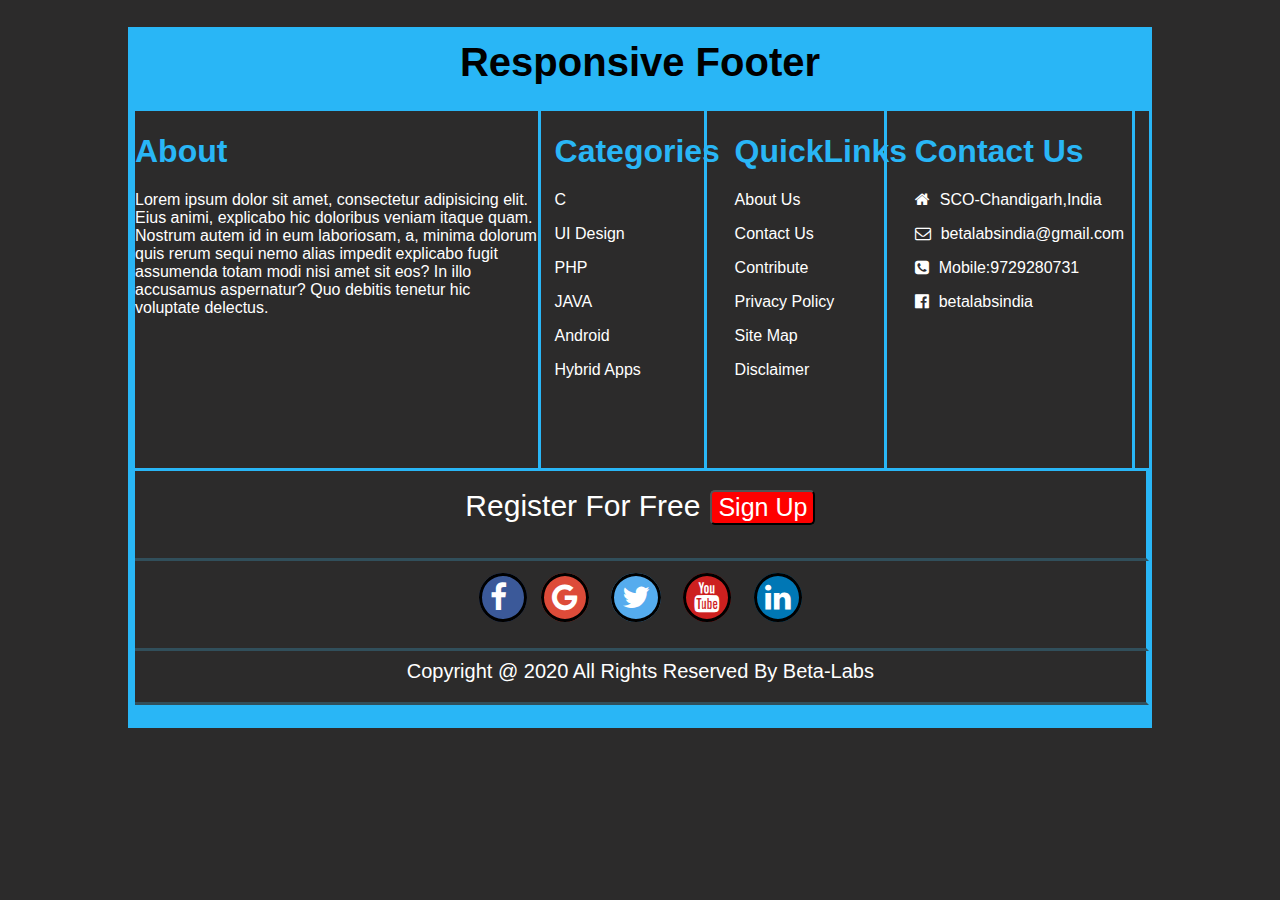
<file: index.html>
<!DOCTYPE html>
<html lang="en">

<head>
    <meta charset="UTF-8">
    <meta name="viewport" content="width=device-width, initial-scale=1.0">
    <link rel="stylesheet" href="https://stackpath.bootstrapcdn.com/font-awesome/4.7.0/css/font-awesome.min.css"
        integrity="sha384-wvfXpqpZZVQGK6TAh5PVlGOfQNHSoD2xbE+QkPxCAFlNEevoEH3Sl0sibVcOQVnN" crossorigin="anonymous">
    <title>Document</title>
    <style>
        * {
            box-sizing: border-box;
            font-family: Arial, Helvetica, sans-serif;
            border-collapse: collapse;
            /* overflow: auto; */
        }
        body{
            background-color: rgb(44, 43, 43);
        }

        footer {
            background-color:  #29B6F6;
            width: 80vw;
            margin: auto;
        }

        i {
            margin-right: 10px;
        }

        .section1 {
            width: 100%;
            height: 20vh;
            margin: auto;
           
        }

        #section-1 {
            border-bottom: 3px solid  #29B6F6;
            height: 40vh;
            display: flex;
            background-color: rgb(44, 43, 43);
            flex-flow: row wrap;
            margin: 0px 7px;
            width: 99%;
            color: white;
            border-bottom: 3px solid #29B6F6;
        }
        #section-2,
        #section-3,
        #section-4 {
            height: 10vh;
            margin: 0px 7px;
            width: 99%;
            background-color: rgb(44, 43, 43);
            text-align: center;
            padding-top: 2vh;
            font-size: 30px;
            color: white;
            border-bottom: 3px solid  rgba(67, 198, 250, 0.233);
            border-right: 3px solid #29B6F6;
        }
        #section-4{margin-top: 0;}
        
        #section-2 p{
            margin-top: 0px;
        }

        #section-2 p button {
            font-size: 25px;
            background-color: red;
            color: white;
            border-radius: 5px;
            margin-left: 10px;
        }

        #section-2 p button:hover {
            background-color: #29B6F6;
        }

        #section-4 {
            /* border: 3px solid black; */
            padding-top: 0vh;
            margin-bottom: 20px;
            height: 6vh;
        }

        #section-4 p {
            margin-top: 0vh;
            padding-top: 0px;
            display: inline-block;
            font-size: 20px;
        }

        #section-4 p a {
            text-decoration: none;
            color: white;
            transition: 1s;
        }

        #section-4 p a:hover {
            border-bottom: 3px solid #29B6F6 ;;
        }

        .about {
            width: 40%;
            display: inline-block;
            height: 40vh;
            margin-left: 0px;
            
            border-right: 3px solid #29B6F6;
        }

        .categories,
        .QuickLinks,
        .Contact-Us {
            width: 15%;
            display: inline-block;
            height: 40vh;
            margin: auto;
            border-bottom: 3px solid #29B6F6;
            border-right: 3px solid #29B6F6;
        }

        .Contact-Us {
            width: 220px;
        }

        footer .heading {
            font-size: 40px;
            text-align: center;
            color: black;
            padding-top: 1vw;
        }

        #section-3 span {
            padding: 5px;
            border: 3px solid black;
            border-radius: 50%;
            margin: 0px 7px;
        }

        #section-3 span i {
            margin: 0px 3px;
        }
        
            .QuickLinks a,.categories a{
                text-decoration: none;color: white;
                
            }
            .QuickLinks a:hover,.categories a:hover{
                color:#29B6F6 ;
            }
            h1{
                color:#29B6F6 ;  
            }
        @media screen and (max-width:850px) {
            #section-1 {
                height: 80vh;

            }

            .about {
                width: 100%;
                font-size: 15px;
                border-bottom: 3px solid #29B6F6;
            }

            .Contact-Us {
                font-size: 15px;
                margin-right: 0px;
            }

            .categories,
            .QuickLinks {
                width: 25%;
                font-size: 15px;
            }

        }

        @media screen and (max-width: 520px) {
            #section-1 {
                height: 110vh;
            }

            footer .heading {
                font-size: 30px;
            }

            .about {
                width: 100%;
                height: 40vh;
            }

            .categories,
            .QuickLinks {
                width: 50%;
                height: 40vh;
                font-size: 15px;
                
            }

            .Contact-Us {
                width: 100%;
                height: 30vh;
                
            }

            #section-2 {
                font-size: 20px;
            }

            #section-4 p {
                font-size: 15px;
            }

            #section-2 p button {
                font-size: 20px;
            }

            #section-3 span {
                padding: 2px;
                margin: 0px 4px;
            }
        }
    </style>

</head>

<body>
    <footer>
        <h1 class="heading">Responsive Footer</h1>
        <section style="background-color:  #29B6F6;">
            <section class="section1" id="section-1">
                <section class="about">
                    <h1>About</h1>
                    <p>Lorem ipsum dolor sit amet, consectetur adipisicing elit. Eius animi, explicabo hic doloribus veniam
                        itaque quam. Nostrum autem id in eum laboriosam, a, minima dolorum quis rerum sequi nemo alias
                        impedit
                        explicabo fugit assumenda totam modi nisi amet sit eos? In illo accusamus aspernatur? Quo debitis
                        tenetur hic voluptate delectus.</p>
                </section>
                <section class="categories">
                    <h1>Categories</h1>
                    <a href="" ><p>C</p></a>
                     <a href="" ><p>UI Design</p></a>
                     <a href="" ><p>PHP</p></a>
                     <a href="" ><p>JAVA</p></a>
                     <a href="" ><p>Android</p></a>
                     <a href="" ><p>Hybrid Apps</p></a>
    
                </section>
                <section class="QuickLinks">
                    <h1>QuickLinks</h1>
                     <a href="" ><p>About Us</p></a>
                     <a href="" ><p>Contact Us</p></a>
                     <a href="" ><p>Contribute</p></a>
                     <a href="" ><p>Privacy Policy</p></a>
                     <a href="" ><p>Site Map</p></a>
                     <a href="" ><p>Disclaimer</p></a>
                </section>
                <section class="Contact-Us">
                    <h1>Contact Us</h1>
                    <p><i class="fa fa-home" aria-hidden="true"></i>SCO-Chandigarh,India</p>
                    <p><i class="fa fa-envelope-o" aria-hidden="true"></i>betalabsindia@gmail.com</p>
                    <p><i class="fa fa-phone-square" aria-hidden="true"></i>Mobile:9729280731</p>
                    <p><i class="fa fa-facebook-official" aria-hidden="true"></i>betalabsindia</p>
                </section>
            </section>
            <section class="section" id="section-2">
                <p class="">Register For Free<a href=""><button>Sign Up</button></a></p>
            </section>
            <section class="section" id="section-3">
               <a href="" style="text-decoration: none; color: white;"> <span style="background-color: #3b5999;">
                <li class="fa fa-facebook" style="margin: 3px 3px; "></li>
            </span></a>
            <a href="" style="text-decoration: none; color: white;"> <span style="background-color:#dd4b39"><i class="fa fa-google" ></i></span></a>
                <a href="" style="text-decoration: none; color: white;"> <span  style=" background-color: #55acee;"><i class="fa fa-twitter "></i></span></a>
                    <a href="" style="text-decoration: none; color: white;"> <span style="background-color: #cd201f;"><i class="fa fa-youtube"></i></span></a>
                        <a href="" style="text-decoration: none; color: white;"> <span style="background-color: #0077B5;"><i class="fa fa-linkedin"></i></span></a>
            </section>
            <section class="section" id="section-4">
                <p><a href="">Copyright @ 2020 All Rights Reserved By Beta-Labs</a></p>
            </section>
            <section style="height:3px;"></section></section>
    </footer>
</body>

</html>
</file>
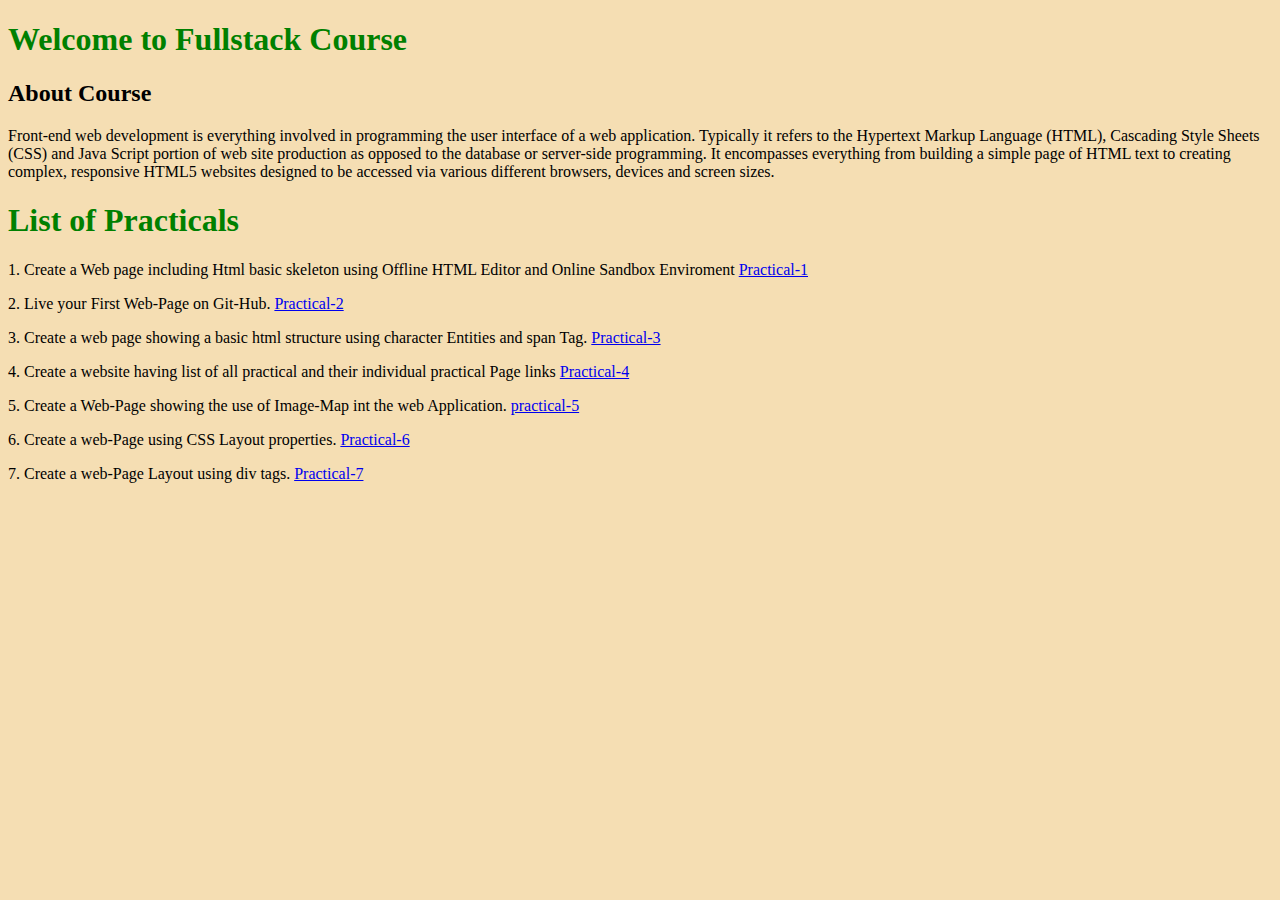
<file: Fullstack_practicals-master/index.html>
<!DOCTYPE html>
<html lang="en">
<head>
    <meta charset="UTF-8">
    <meta name="viewport" content="width=device-width, initial-scale=1.0">
    <style>
    body {
        background-color: wheat;
    }
    h1 {
        color:green;
    }
</style>
    <title>Practical Note</title>
</head>
<body>
    <h1>Welcome to Fullstack Course</h1>
    <h2>About Course</h2>
    <p>Front-end web development is everything involved in programming the user interface of a web application. Typically it refers to the Hypertext Markup Language (HTML), Cascading Style Sheets (CSS) and Java Script portion of web site production as opposed to the database or server-side programming. It encompasses everything from building a simple page of HTML text to creating complex, responsive HTML5 websites designed to be accessed via various different browsers, devices and screen sizes.
    </p>
    <h1>List of Practicals</h1>
    <p>1. Create a Web page including Html basic skeleton using Offline HTML Editor and Online Sandbox Enviroment <a href="practical/practical-1.html">Practical-1</a></p>
    <p>2. Live your First Web-Page on Git-Hub. <a href="practical/practical-2.html">Practical-2</a></p>
    <p>3. Create a web page showing a basic html structure using character Entities and span Tag. <a href="practical/practical-3.html">Practical-3</a></p>
    <p>4. Create a website having list of all practical and their individual practical Page links <a href="practical/practical-4.html">Practical-4</a></p>
    <p>5. Create a Web-Page showing the use of Image-Map int the web Application. <a href="practical/practical-5.html">practical-5</a></p>
    <p>6. Create a web-Page using CSS Layout properties. <a href="practical/practical-6.html">Practical-6</a></p>
    <p>7. Create a web-Page Layout using div tags. <a href="practical/practical-7.html">Practical-7</a></p>
</body>
</html>
</file>
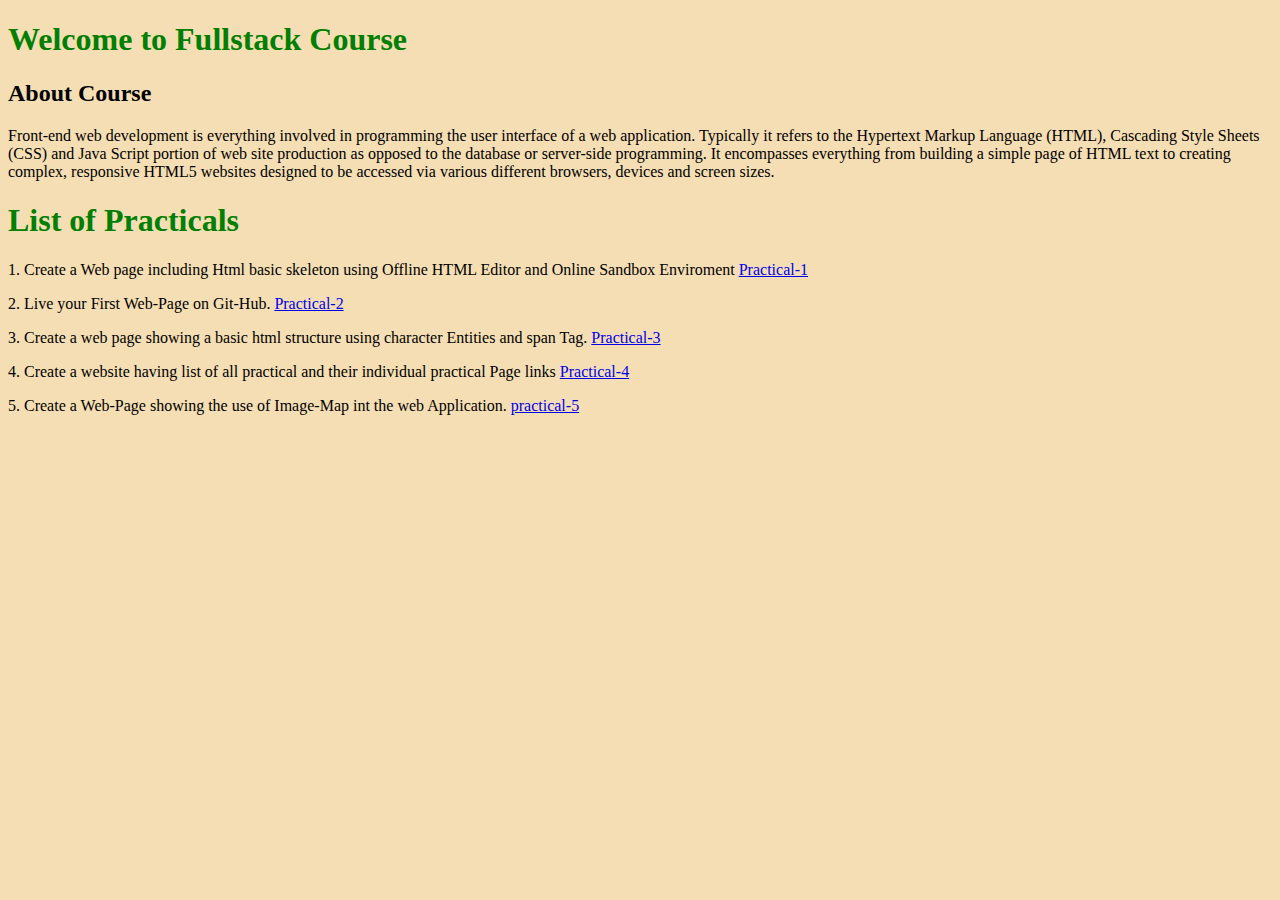
<file: Fullstack_practicals-master/Fullstack_Practicals/index.html>
<!DOCTYPE html>
<html lang="en">
<head>
    <meta charset="UTF-8">
    <meta name="viewport" content="width=device-width, initial-scale=1.0">
    <style>
    body {
        background-color: wheat;
    }
    h1 {
        color:green;
    }
</style>
    <title>Practical Note</title>
</head>
<body>
    <h1>Welcome to Fullstack Course</h1>
    <h2>About Course</h2>
    <p>Front-end web development is everything involved in programming the user interface of a web application. Typically it refers to the Hypertext Markup Language (HTML), Cascading Style Sheets (CSS) and Java Script portion of web site production as opposed to the database or server-side programming. It encompasses everything from building a simple page of HTML text to creating complex, responsive HTML5 websites designed to be accessed via various different browsers, devices and screen sizes.
    </p>
    <h1>List of Practicals</h1>
    <p>1. Create a Web page including Html basic skeleton using Offline HTML Editor and Online Sandbox Enviroment <a href="practical/practical-1.html">Practical-1</a></p>
    <p>2. Live your First Web-Page on Git-Hub. <a href="practical/practical-2.html">Practical-2</a></p>
    <p>3. Create a web page showing a basic html structure using character Entities and span Tag. <a href="practical/practical-3.html">Practical-3</a></p>
    <p>4. Create a website having list of all practical and their individual practical Page links <a href="practical/practical-4.html">Practical-4</a></p>
    <p>5. Create a Web-Page showing the use of Image-Map int the web Application. <a href="practical/practical-5.html">practical-5</a></p>
</body>
</html>
</file>
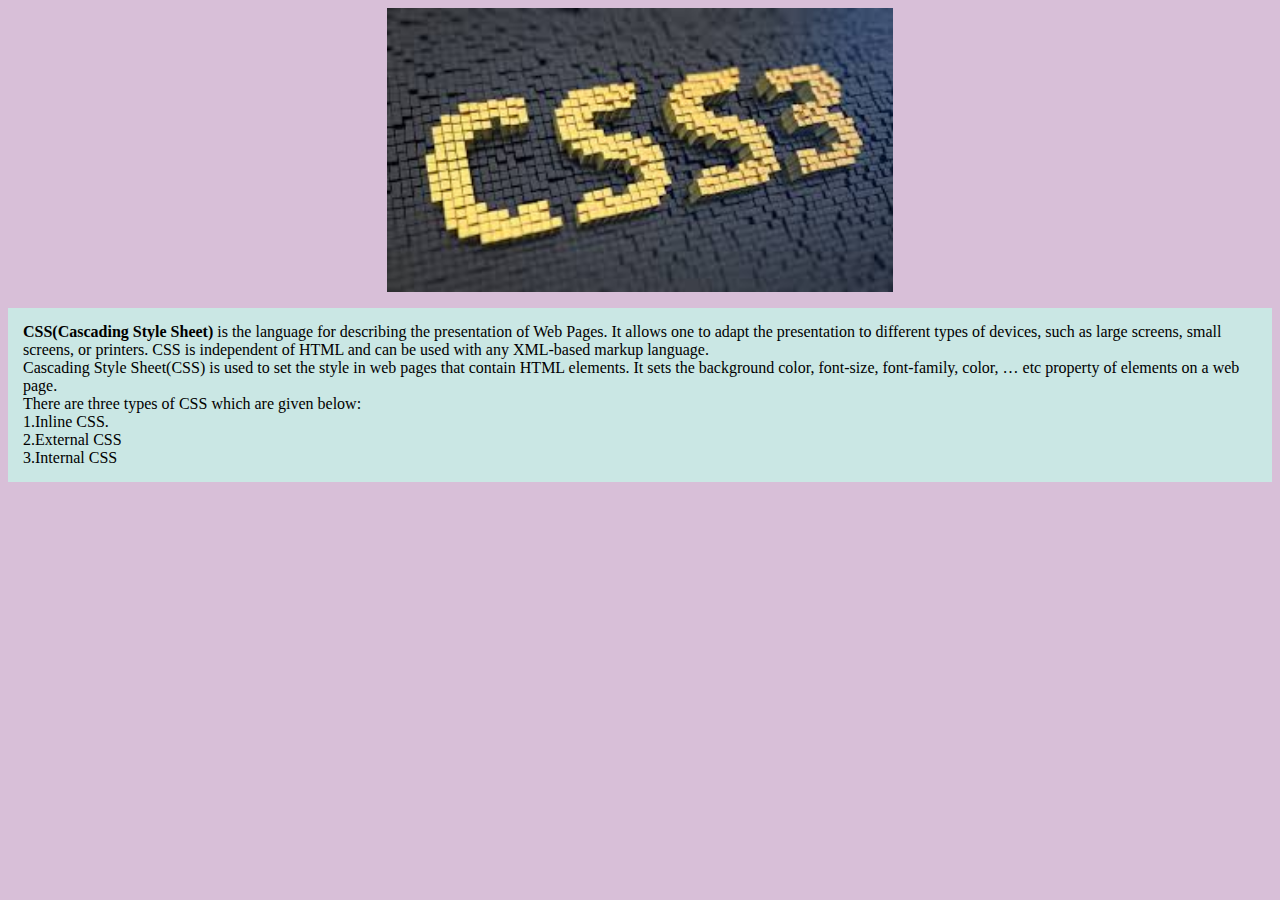
<file: c.html>
<!DOCTYPE html>
<html lang="en">

<head>
    <meta charset="UTF-8">
    <meta name="viewport" content="width=device-width, initial-scale=1.0">
    <title>About CSS</title>
    <style>
        img {
            display: block;
            margin-left: auto;
            margin-right: auto;
            width: 40%;
        }

        body {
            background-color: thistle;
        }

        p {
            background-color: rgb(202, 231, 228);
            padding: 15px 15px;
        }
    </style>
</head>

<body>
    <img src="css.jpg" alt="">
    <p> <strong>CSS(Cascading Style Sheet)</strong> is the language for describing the presentation of Web Pages. It
        allows
        one to adapt the presentation to different types of devices, such as large screens, small screens, or printers.
        CSS is independent of HTML and can be used with any XML-based markup language. <br>
        Cascading Style Sheet(CSS) is used to set the style in web pages that contain HTML elements. It sets the
        background color, font-size, font-family, color, … etc property of elements on a web page. <br> There are three
        types
        of CSS which are given below: <br> 1.Inline CSS. <br>2.External CSS <br>3.Internal CSS</p>

</body>

</html>
</file>
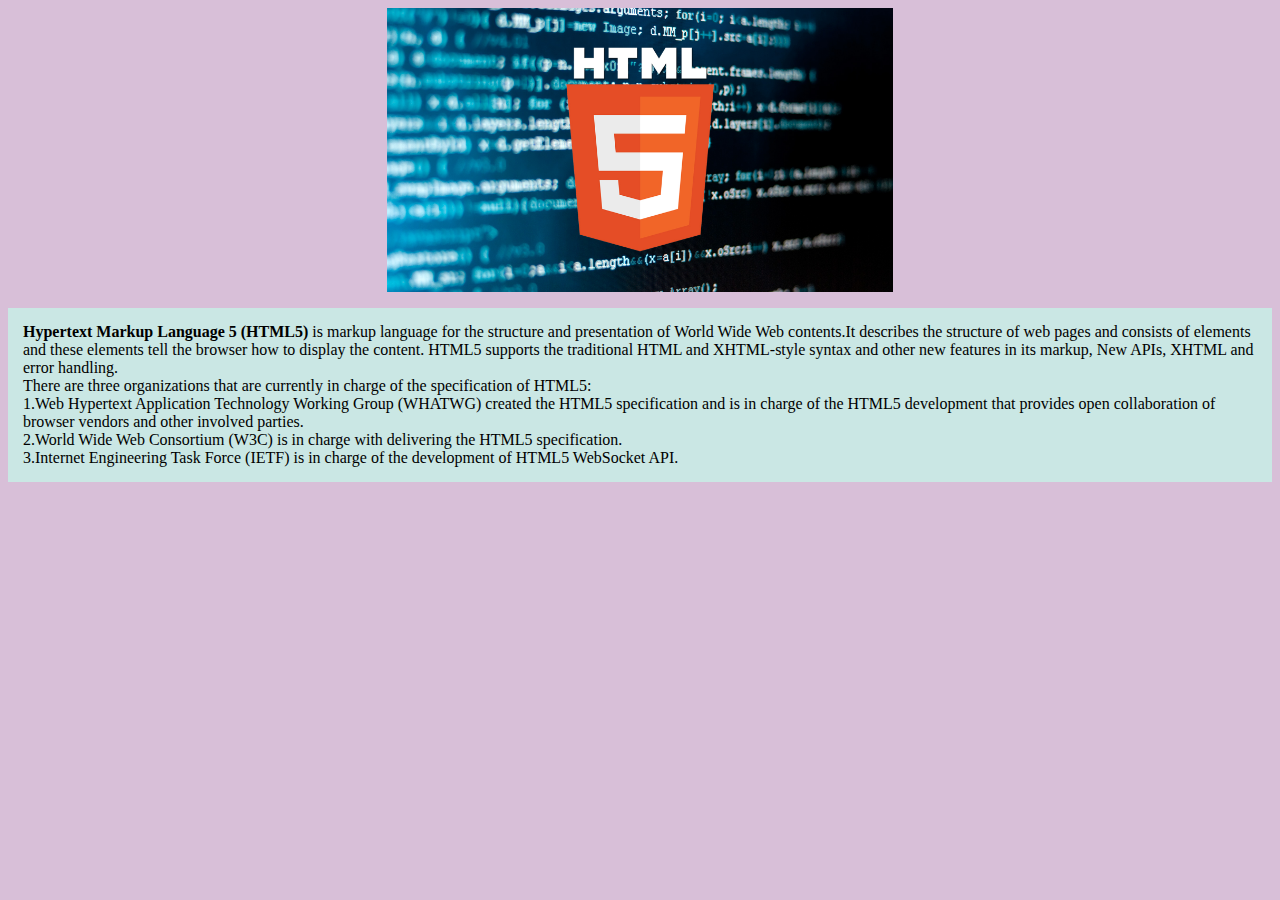
<file: h.html>
<!DOCTYPE html>
<html lang="en">

<head>
    <meta charset="UTF-8">
    <meta name="viewport" content="width=device-width, initial-scale=1.0">
    <title>About HTML</title>
    <style>
        img {
            display: block;
            margin-left: auto;
            margin-right: auto;
            width: 40%;
        }

        body {
            background-color: thistle;
        }
        p{
            background-color: rgb(202, 231, 228);
            padding: 15px 15px;
        }
    </style>
</head>

<body>
    <img src="html5.jpg" alt="">
    <p>
        <strong>Hypertext Markup Language 5 (HTML5)</strong>
        is markup language for the structure and presentation of World Wide Web contents.It describes the structure of
        web pages and consists of elements and these elements tell the browser how to display the content. HTML5
        supports the traditional HTML and XHTML-style syntax and other new features in its markup, New APIs, XHTML and
        error handling. <br>

        There are three organizations that are currently in charge of the specification of HTML5: <br>

        1.Web Hypertext Application Technology Working Group (WHATWG) created the HTML5 specification and is in charge
        of the HTML5 development that provides open collaboration of browser vendors and other involved parties. <br>
        2.World Wide Web Consortium (W3C) is in charge with delivering the HTML5 specification. <br>
        3.Internet Engineering Task Force (IETF) is in charge of the development of HTML5 WebSocket API.



    </p>
</body>

</html>
</file>
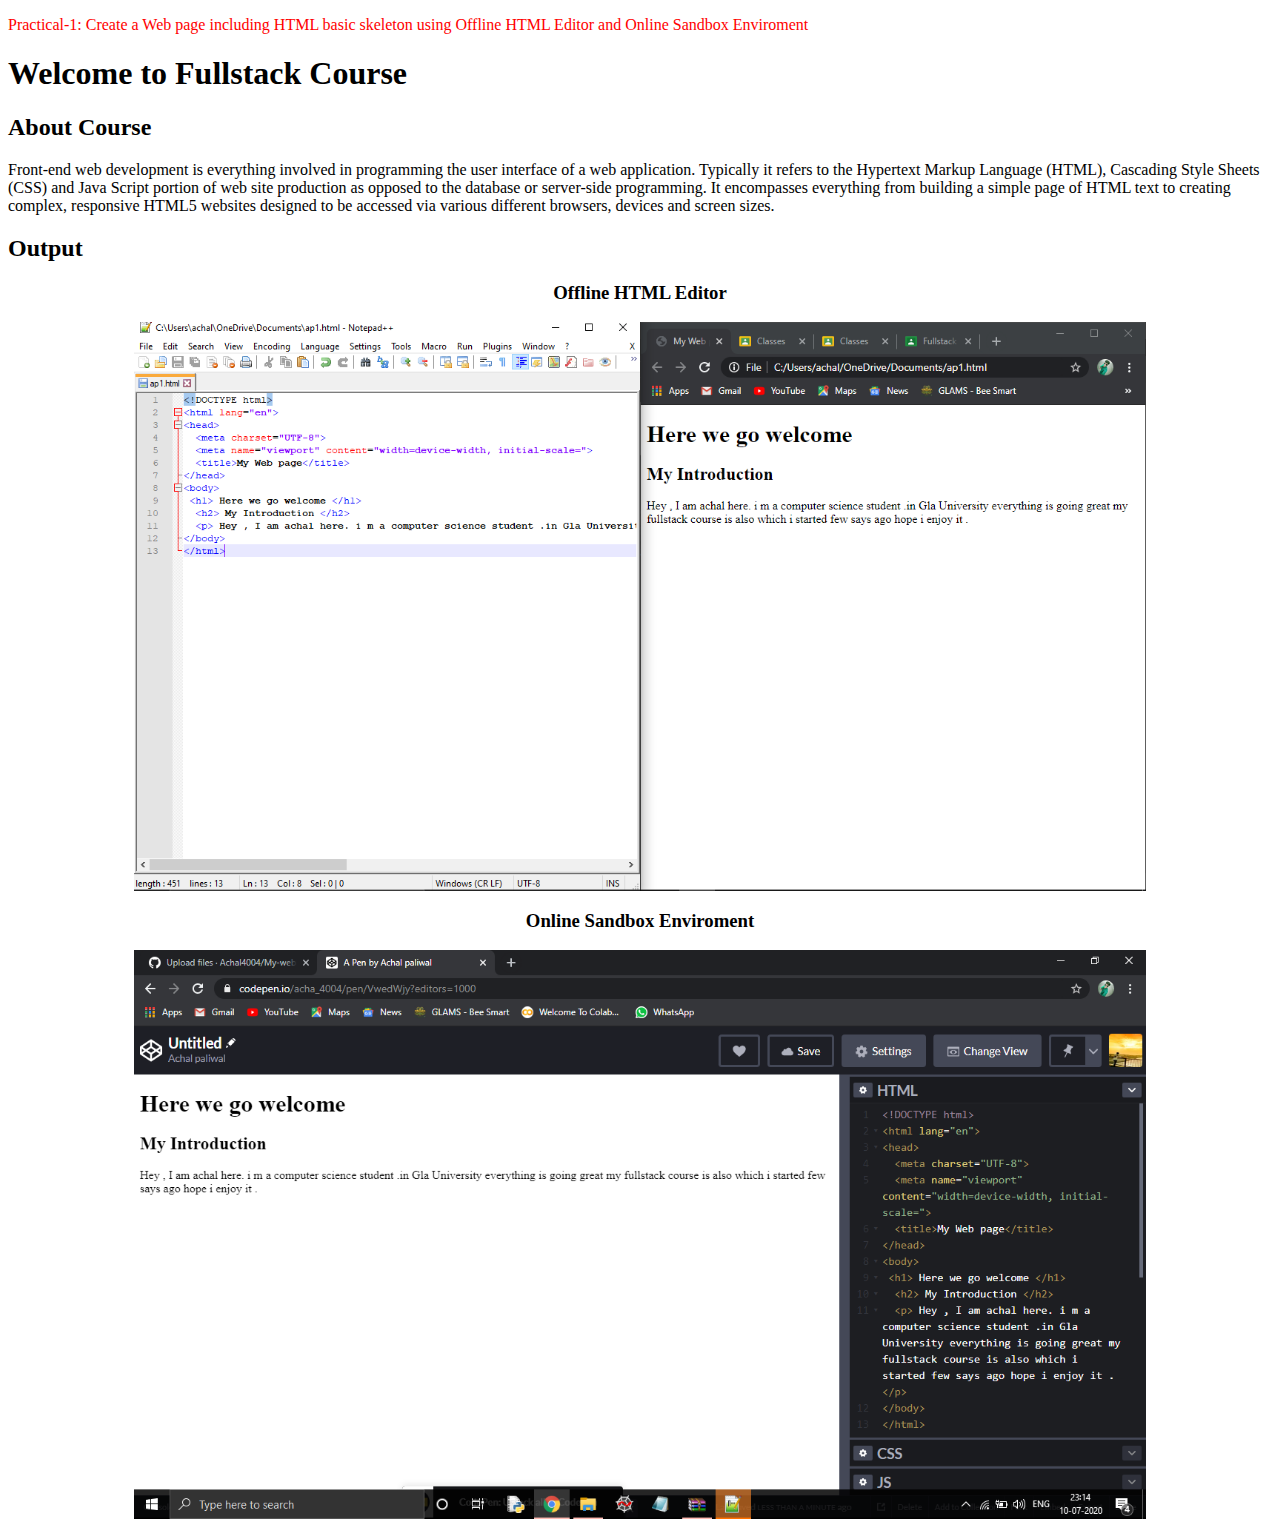
<file: Fullstack_practicals-master/practical/practical-1.html>
<!DOCTYPE html>
<html lang="en">
<head>
    <meta charset="UTF-8">
    <meta name="viewport"  content="width=device-width, initial-scale=1.0">
    <style>
      img {
          display: block;
          margin-left: auto;
          margin-right: auto;
        width:80%;
      }
    </style>
    <title>Practical-1</title>
</head>
<body>
    <p style="color: red;">Practical-1: Create a Web page including HTML basic skeleton using Offline HTML Editor and Online Sandbox Enviroment</p>
    <h1>Welcome to Fullstack Course</h1>
    <h2>About Course</h2>
    <p>Front-end web development is everything involved in programming the user interface of a web application. Typically it refers to the Hypertext Markup Language (HTML), Cascading Style Sheets (CSS) and Java Script portion of web site production as opposed to the database or server-side programming. It encompasses everything from building a simple page of HTML text to creating complex, responsive HTML5 websites designed to be accessed via various different browsers, devices and screen sizes.
    </p>
    <h2>Output</h2>
    <h3 style="text-align: center;">Offline HTML Editor </h3>
    <img src="../images/practical-1.1.jpg" alt="parctical-1.1">
    <h3  style="text-align: center;">Online Sandbox Enviroment</h3>
    <img src="../images/practical-1.2.jpg" alt="practical-1.2">
</body>
</html>
</file>
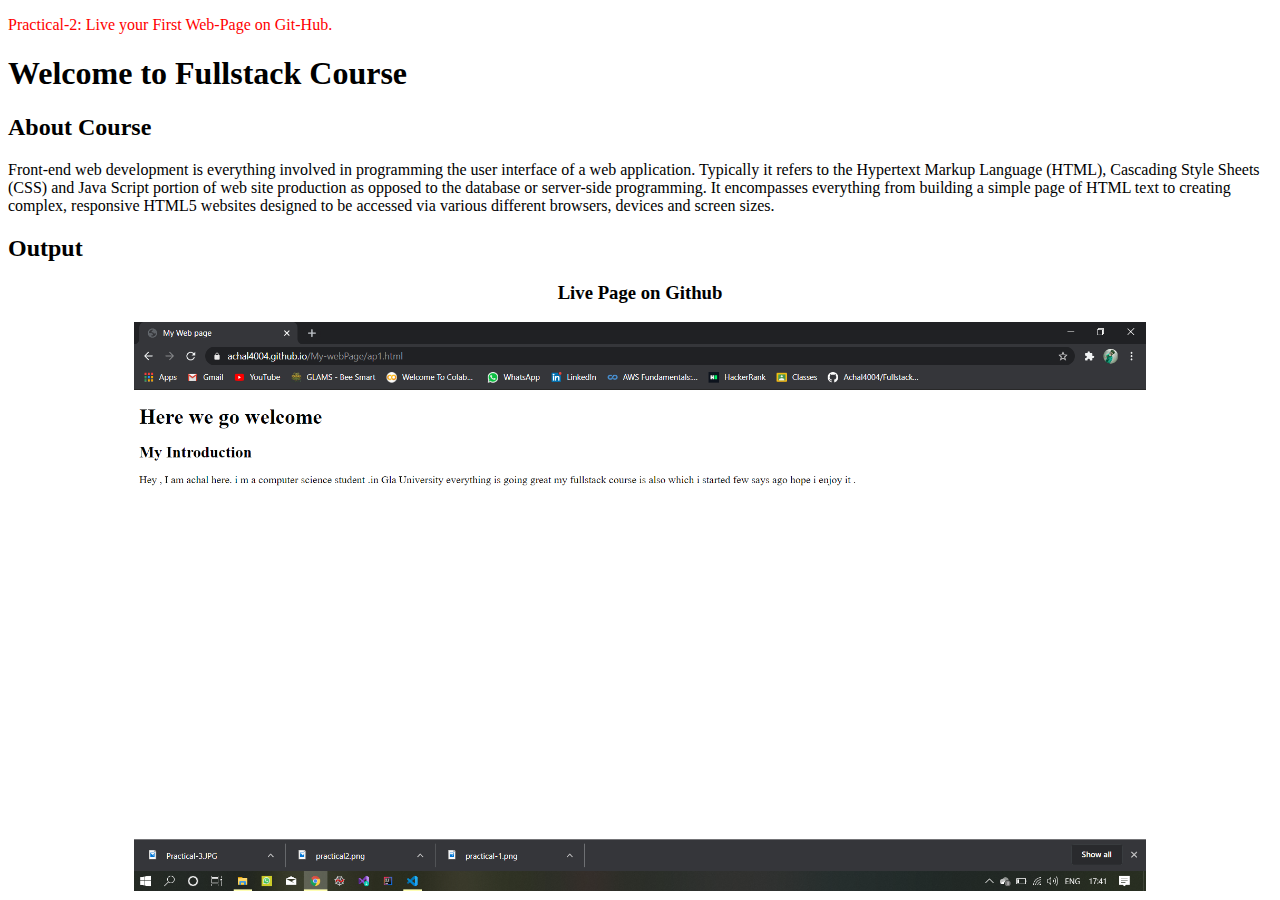
<file: Fullstack_practicals-master/practical/practical-2.html>
<!DOCTYPE html>
<html lang="en">
<head>
    <meta charset="UTF-8">
    <meta name="viewport" content="width=device-width, initial-scale=1.0">
    <title> Practical-2</title>
</head>
<body>
    <p style="color: red;">Practical-2: Live your First Web-Page on Git-Hub.</p>
    <h1>Welcome to Fullstack Course</h1>
    <h2>About Course</h2>
    <p>Front-end web development is everything involved in programming the user interface of a web application. Typically it refers to the Hypertext Markup Language (HTML), Cascading Style Sheets (CSS) and Java Script portion of web site production as opposed to the database or server-side programming. It encompasses everything from building a simple page of HTML text to creating complex, responsive HTML5 websites designed to be accessed via various different browsers, devices and screen sizes.
    </p>
    <h2>Output</h2>
    <h3 style="text-align: center;">Live Page on Github</h3>
    <img src="../images/practical-2.1.jpg" alt="parctical-2.1" style="display: block;margin-left: auto;margin-right: auto;width:80%;">
</body>
</html>
</file>
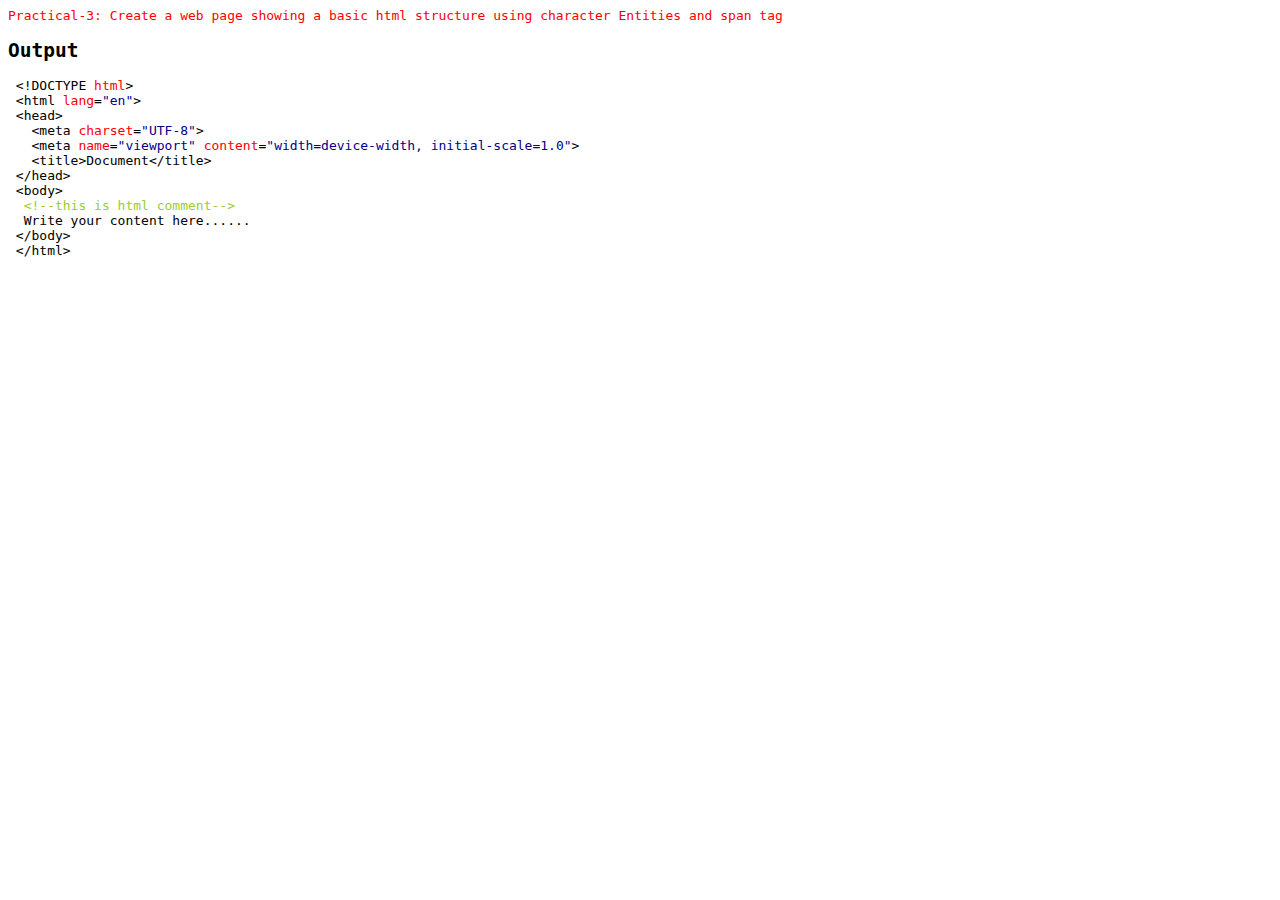
<file: Fullstack_practicals-master/practical/practical-3.html>
<!DOCTYPE html>
<html lang="en">
<head>
    <meta charset="UTF-8">
    <meta name="viewport" content="width=device-width, initial-scale=1.0">
    <title> Practical-3 </title>
</head>
<body style="font-family: monospace;">
    <span style="color:red;">Practical-3: Create a web page showing a basic html structure using character Entities and span tag</span>
    <h2>Output</h2>
    <p>
        &emsp;&lt;!DOCTYPE <span  style="color:red;">html</span>&gt;<br>
        &emsp;&lt;html <span  style="color:red;">lang</span>=<span  style="color:darkblue;">"en"</span>&gt;<br>
        &emsp;&lt;head&gt;<br>
        &emsp; &emsp;&lt;meta <span  style="color:red;">charset</span>=<span  style="color:darkblue;">"UTF-8"</span>&gt;<br>
        &emsp; &emsp;&lt;meta <span  style="color:red;">name</span>=<span  style="color:darkblue;">"viewport"</span> <span style="color:red;">content</span>=<span  style="color:darkblue;">"width=device-width, initial-scale=1.0"</span>&gt<br>
        &emsp; &emsp;&lt;title&gt;Document&lt;/title&gt;<br>
        &emsp;&lt;/head&gt;<br>
        &emsp;&lt;body&gt;<br>
        <span  style="color:yellowgreen;">&emsp;&emsp;&lt;!--this is html comment--&gt;</span><br>
        &emsp;&emsp;Write your content here...... <br>
        &emsp;&lt;/body&gt;<br>
        &emsp;&lt;/html&gt;
</p>
</body>
</html>
</file>
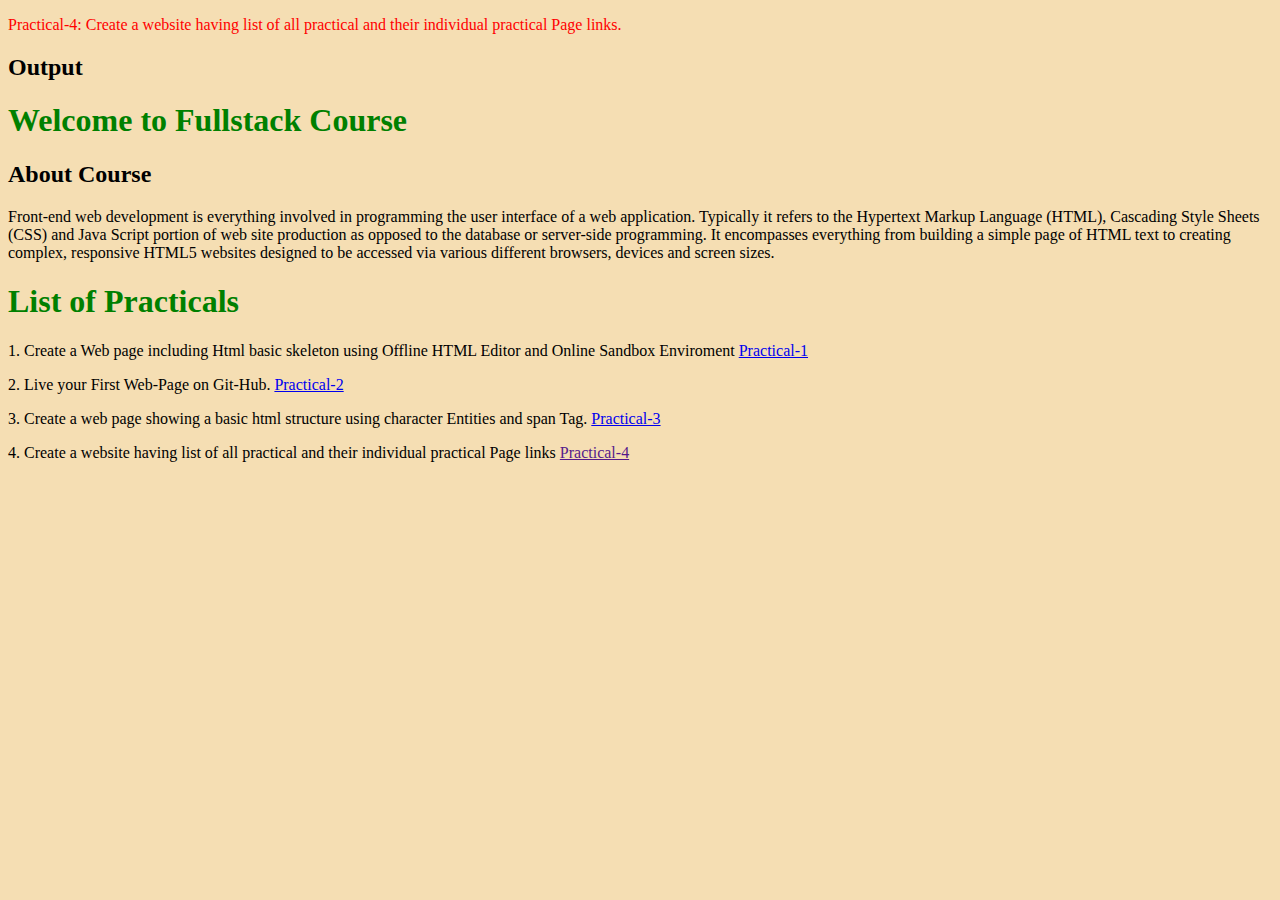
<file: Fullstack_practicals-master/practical/practical-4.html>
<!DOCTYPE html>
<html lang="en">
<head>
    <meta charset="UTF-8">
    <meta name="viewport" content="width=device-width, initial-scale=1.0">
    <title>Practical-4</title>
</head>
<style>
    body {
        background-color: wheat;
    }
    h1 {
        color:green;
    }
</style>
<body>
    <p style="color:red">Practical-4: Create a website having list of all practical and their individual practical Page links. </p>
    <h2>Output</h2>
    <h1>Welcome to Fullstack Course</h1>
    <h2>About Course</h2>
    <p>Front-end web development is everything involved in programming the user interface of a web application. Typically it refers to the Hypertext Markup Language (HTML), Cascading Style Sheets (CSS) and Java Script portion of web site production as opposed to the database or server-side programming. It encompasses everything from building a simple page of HTML text to creating complex, responsive HTML5 websites designed to be accessed via various different browsers, devices and screen sizes.
    </p>
    <h1>List of Practicals</h1>
    <p>1. Create a Web page including Html basic skeleton using Offline HTML Editor and Online Sandbox Enviroment <a href="practical-1.html">Practical-1</a></p>
    <p>2. Live your First Web-Page on Git-Hub. <a href="practical-2.html">Practical-2</a></p>
    <p>3. Create a web page showing a basic html structure using character Entities and span Tag. <a href="practical-3.html">Practical-3</a></p>
    <p>4. Create a website having list of all practical and their individual practical Page links <a href="">Practical-4</a></p>
</body>
</html>
</file>
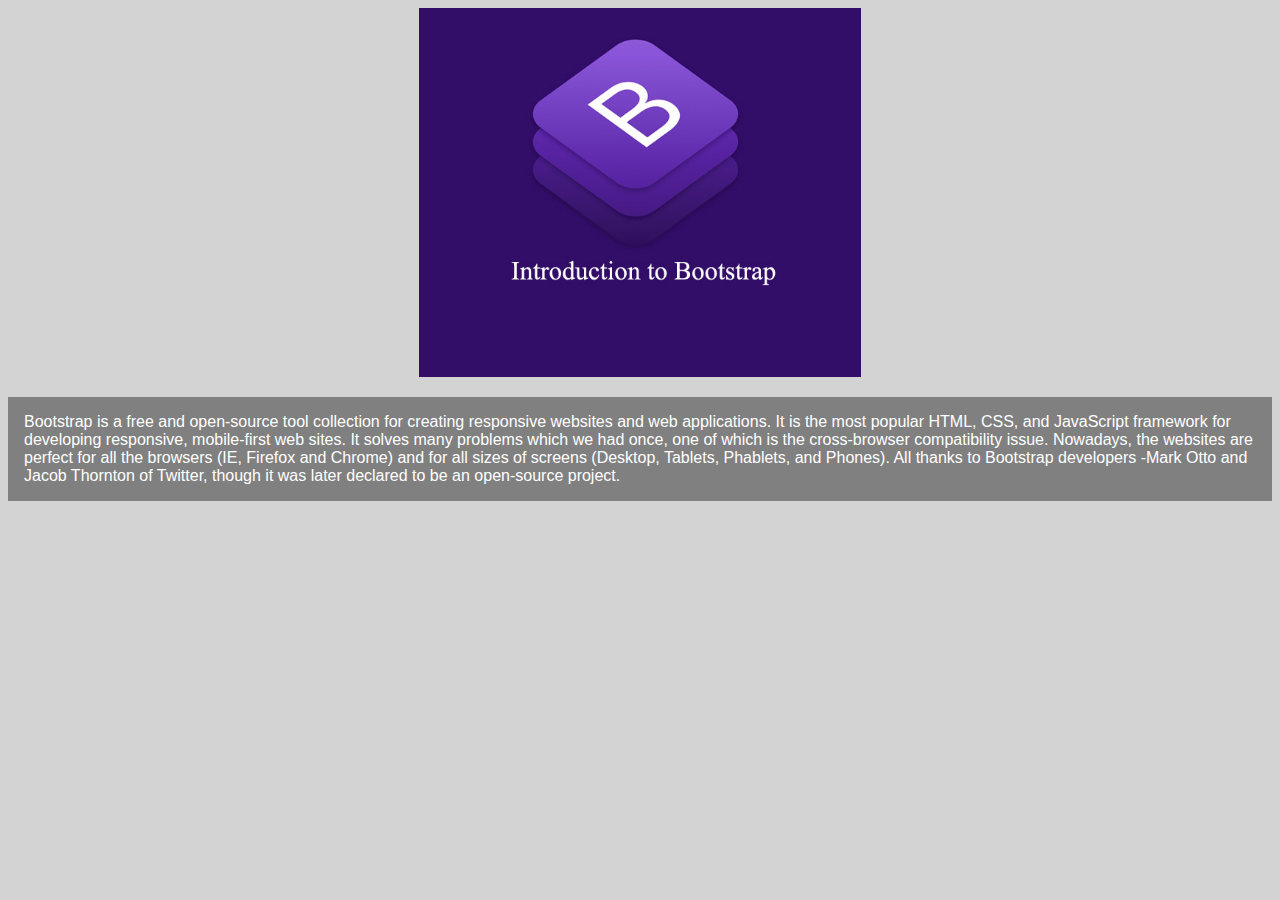
<file: Fullstack_practicals-master/practical/practical-5-bootstrap.html>
<!DOCTYPE html>
<html lang="en">
<head>
    <meta charset="UTF-8">
    <meta name="viewport" content="width=device-width, initial-scale=1.0">
    <link rel="stylesheet" href="../css/style.css">
    <title>Bootstrap Introduction</title>
</head>
<body>
    <div class='intro'>
        <img src="../images/practical-5-bootstrap-1.1.jpg" alt="practical-5-bootstrap-1.1.jpg">
        <p>
            Bootstrap is a free and open-source tool collection for creating responsive websites and web applications. It is the most popular HTML, CSS, and JavaScript framework for developing responsive, mobile-first web sites. It solves many problems which we had once, one of which is the cross-browser compatibility issue. Nowadays, the websites are perfect for all the browsers (IE, Firefox and Chrome) and for all sizes of screens (Desktop, Tablets, Phablets, and Phones). All thanks to Bootstrap developers -Mark Otto and Jacob Thornton of Twitter, though it was later declared to be an open-source project.
        </p>
    </div>
</body>
</html>
</file>
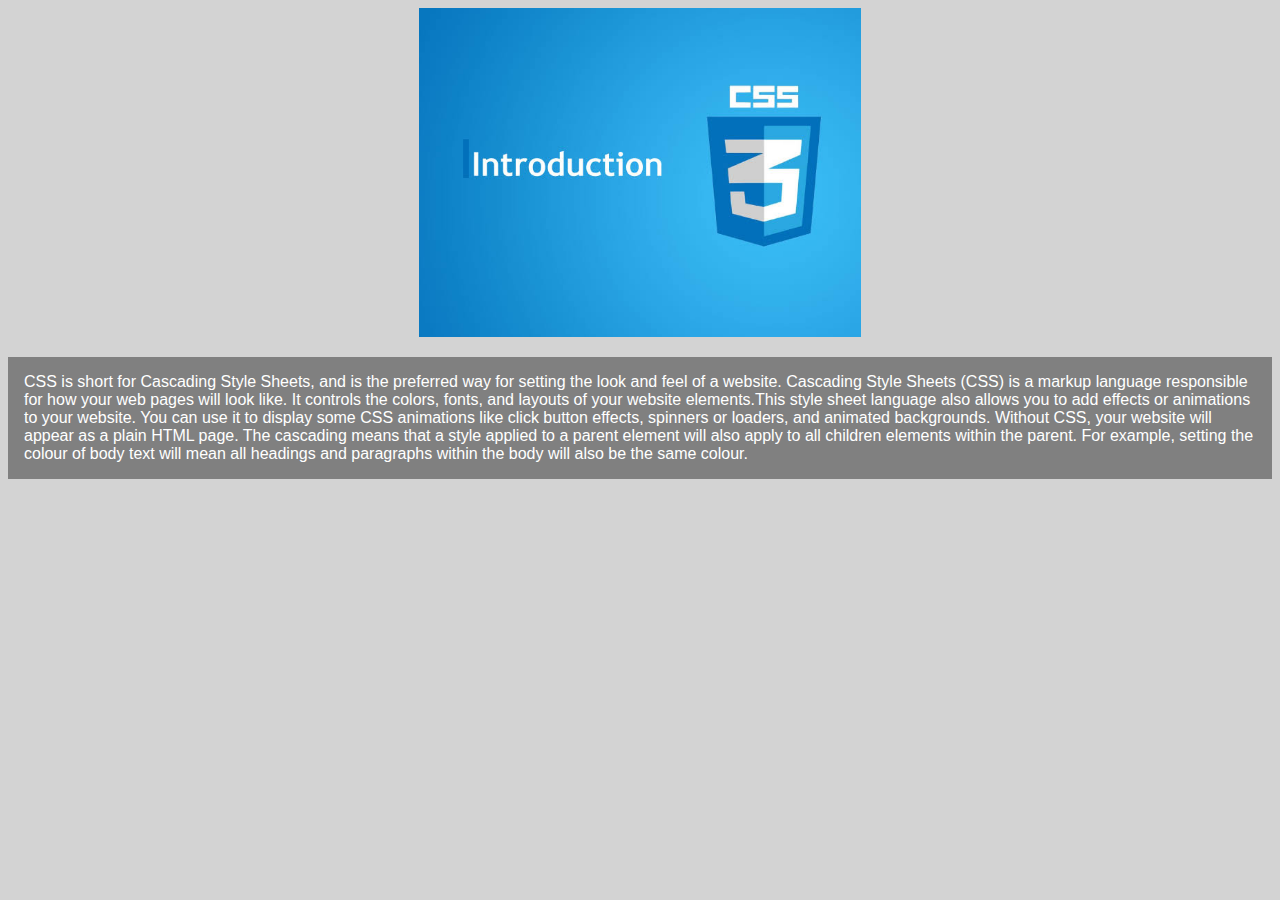
<file: Fullstack_practicals-master/practical/practical-5-css.html>
<!DOCTYPE html>
<html lang="en">
<head>
    <meta charset="UTF-8">
    <meta name="viewport" content="width=device-width, initial-scale=1.0">
    <link rel="stylesheet" href="../css/style.css">
    <title>CSS Introduction</title>
</head>
<body>
    <div  class="intro">
        <img src="../images/practical-5-css-1.1.jpeg" alt="practical-5-css-1.1.jpeg">
        <p>
            CSS is short for Cascading Style Sheets, and is the preferred way for setting the look and feel of a website. Cascading Style Sheets (CSS) is a markup language responsible for how your web pages will look like. It controls the colors, fonts, and layouts of your website elements.This style sheet language also allows you to add effects or animations to your website. You can use it to display some CSS animations like click button effects, spinners or loaders, and animated backgrounds. Without CSS, your website will appear as a plain HTML page. The cascading means that a style applied to a parent element will also apply to all children elements within the parent. For example, setting the colour of body text will mean all headings and paragraphs within the body will also be the same colour.
        </p>
    </div>
</body>
</html>
</file>
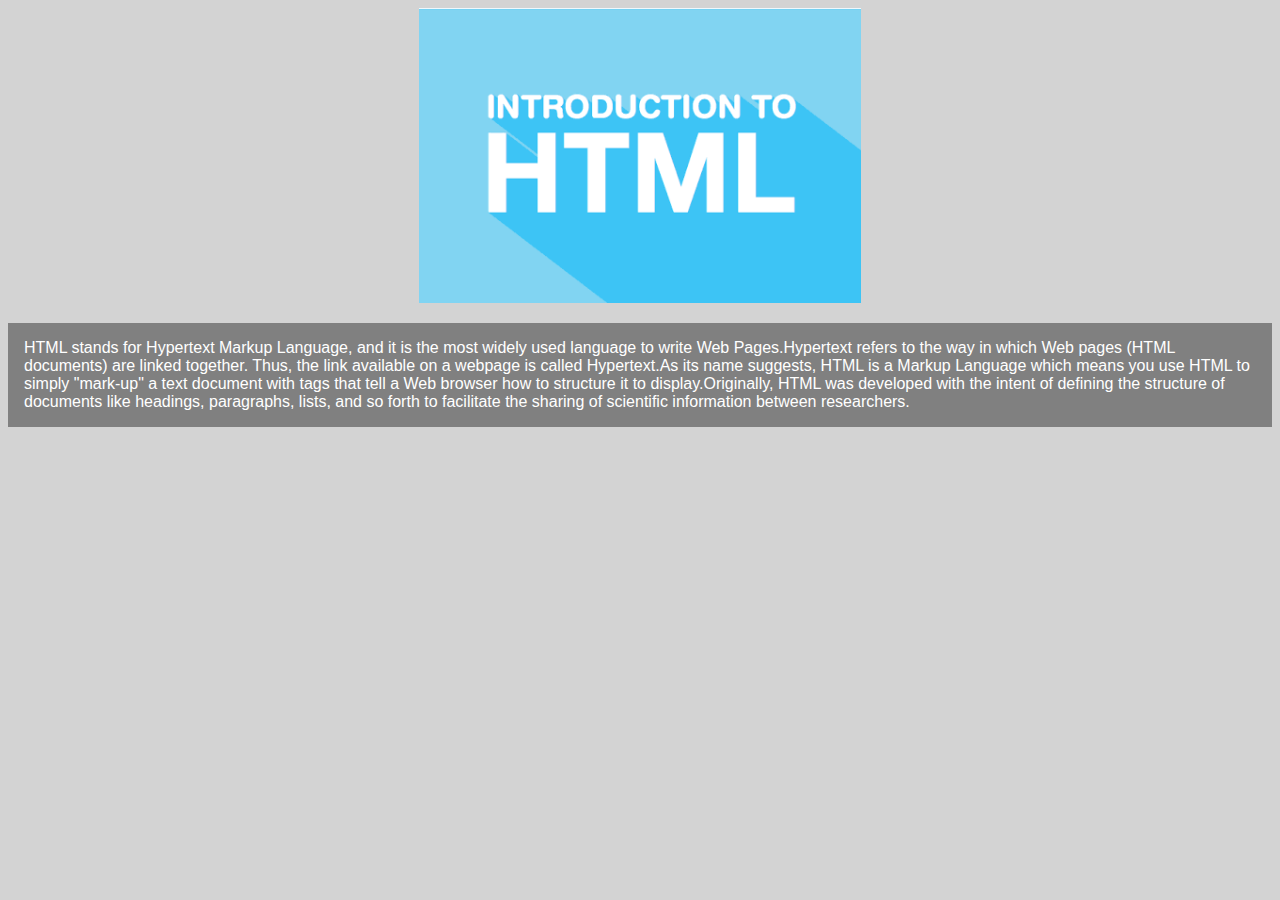
<file: Fullstack_practicals-master/practical/practical-5-html.html>
<!DOCTYPE html>
<html lang="en">
<head>
    <meta charset="UTF-8">
    <meta name="viewport" content="width=device-width, initial-scale=1.0">
    <link rel="stylesheet" href="../css/style.css">
    <title>HTML Introduction</title>
</head>
<body>
    <div class="intro">
        <img src="../images/practical-5-html-1 .1.png" alt="practical-5-html-1 .1.png">
        <p>
            HTML stands for Hypertext Markup Language, and it is the most widely used language to write Web Pages.Hypertext refers to the way in which Web pages (HTML documents) are linked together. Thus, the link available on a webpage is called Hypertext.As its name suggests, HTML is a Markup Language which means you use HTML to simply "mark-up" a text document with tags that tell a Web browser how to structure it to display.Originally, HTML was developed with the intent of defining the structure of documents like headings, paragraphs, lists, and so forth to facilitate the sharing of scientific information between researchers.
        </p>
    </div>
</body>
</html>
</file>
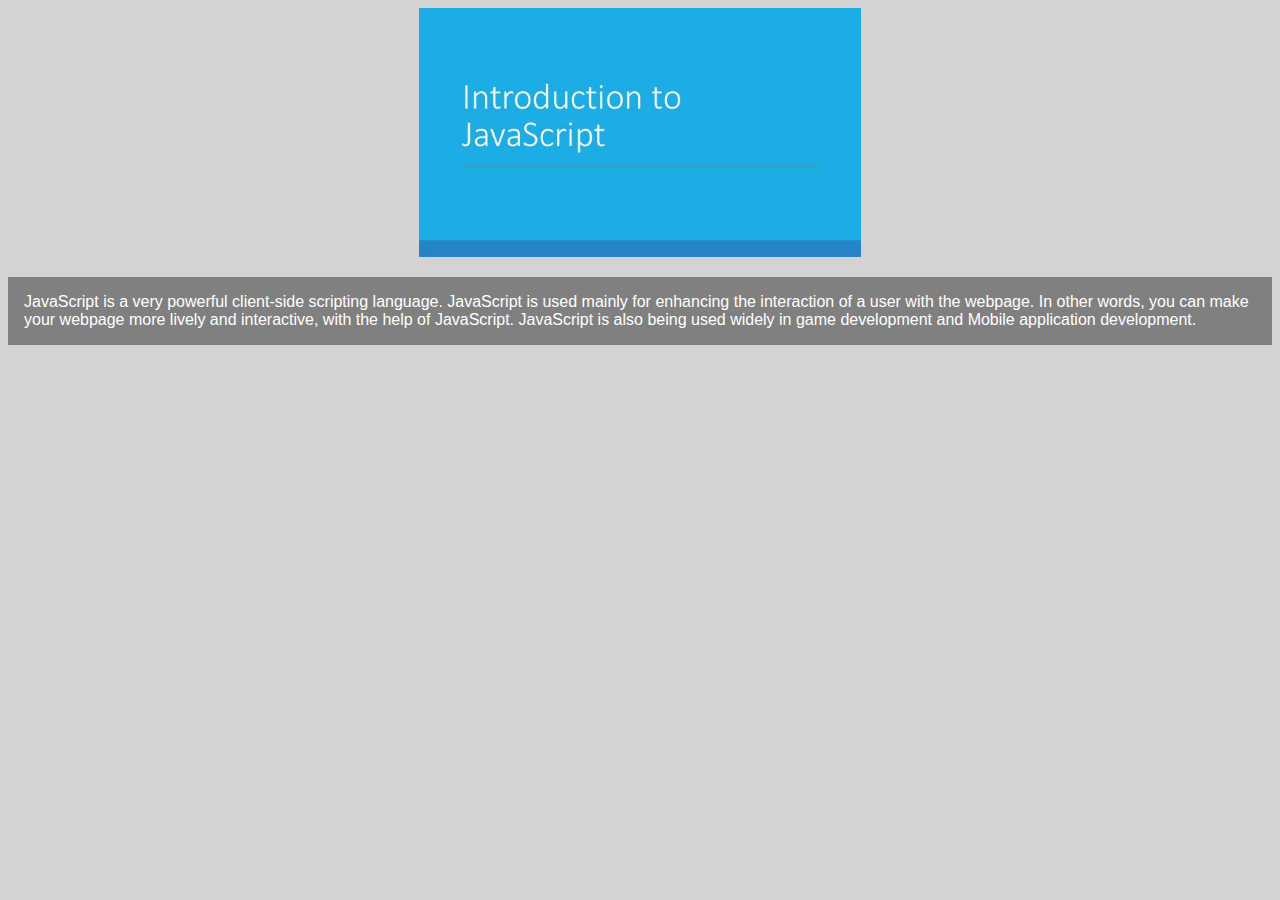
<file: Fullstack_practicals-master/practical/practical-5-java-script.html>
<!DOCTYPE html>
<html lang="en">
<head>
    <meta charset="UTF-8">
    <meta name="viewport" content="width=device-width, initial-scale=1.0">
    <link rel="stylesheet" href="../css/style.css">
    <title>JavaScript Introduction</title>
</head>
<body>
    <div class="intro">
        <img src="../images/practical-5-java-script-1.1.jpeg" alt="practical-5-java-script-1.1.jpeg">
        <p>
            JavaScript is a very powerful client-side scripting language. JavaScript is used mainly for enhancing the interaction of a user with the webpage. In other words, you can make your webpage more lively and interactive, with the help of JavaScript. JavaScript is also being used widely in game development and Mobile application development.
        </p>
    </div>
</body>
</html>
</file>
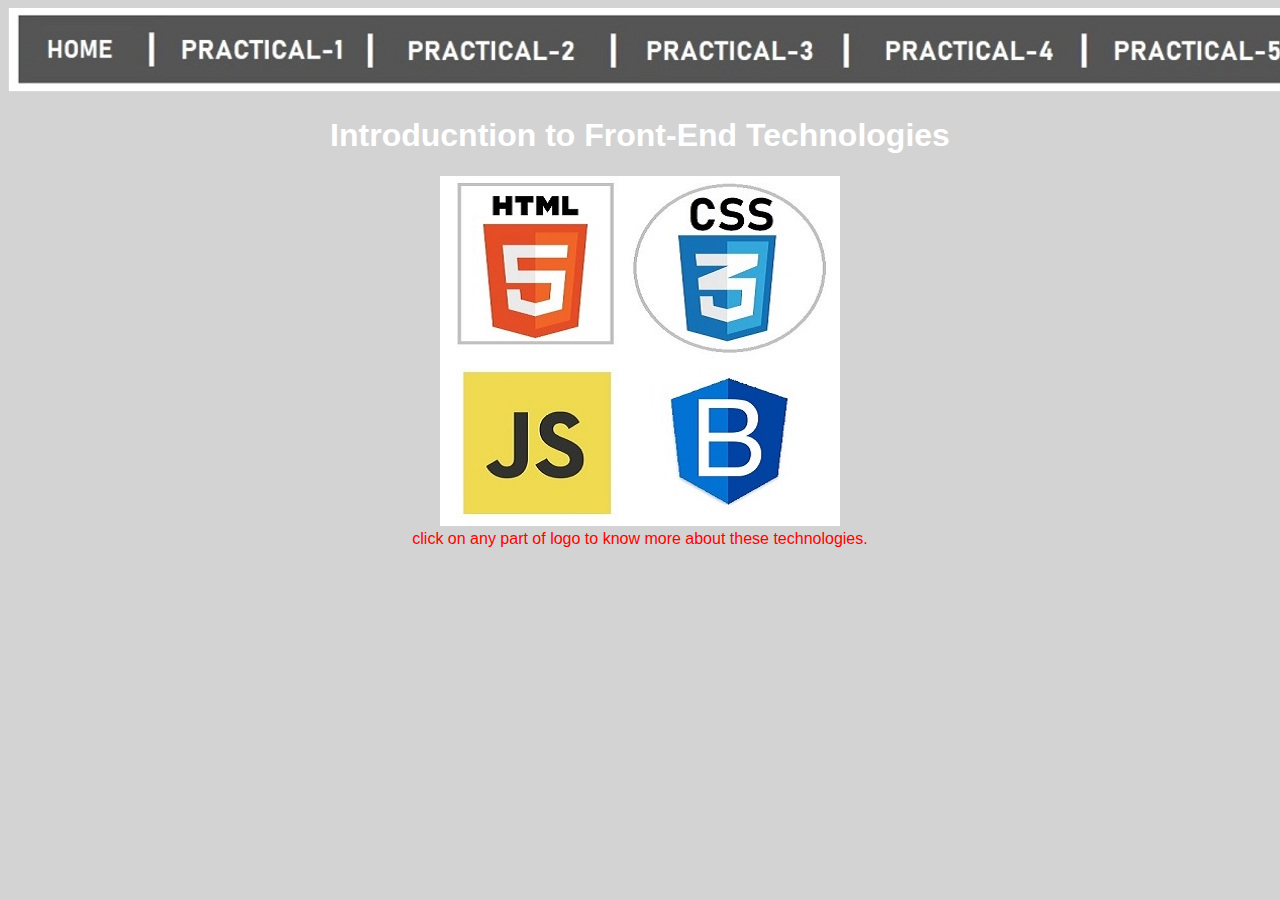
<file: Fullstack_practicals-master/practical/practical-5.html>
<!DOCTYPE html>
<html lang="en">
<head>
    <meta charset="UTF-8">
    <meta name="viewport" content="width=device-width, initial-scale=1.0">
    <link rel="stylesheet" href="../css/style.css">
    <title>Image Map</title>
</head>
<body>
    <img src="../images/Practical-5.2.JPG" alt="navigation-bar" usemap="#header">
    <map name="header">
        <area shape="rect" coords="10 7 140 75" href="../index.html" alt="home">
        <area shape="rect" coords="147 7 359 75" href="./practical-1.html" alt="practical-1">
        <area shape="rect" coords="365 7 602 75" href="./practical-2.html" alt="practical-2">
        <area shape="rect" coords="608 7 834 75" href="./practical-3.html" alt="practical-3">
        <area shape="rect" coords="840 7 1073 75" href="./practical-4.html" alt="practical-4">
        <area shape="rect" coords="1080 7 1310 75" href="#" alt="Practical-5">
    </map>
    <h1>Introducntion to Front-End Technologies</h1>        
    <img src="../images/Practical-5.1.jpg" alt="Practical-5.1" usemap="#front-end-tech">
    <map name="front-end-tech">
        <area shape="rect" coords="18px 8px 171px 166px" href="practical-5-html.html" alt="html">
        <area shape="circle" coords="290px 92.5px 90px" href="practical-5-css.html" alt="css">
        <area shape="rect" coords="24 197 171 338" href="practical-5-java-script.html" alt="java script">
        <area shape="poly" coords="231 224 289 202 347 222 338 300 288 328 240 302" href="practical-5-bootstrap.html" alt="bootstrap">                
    </map>
    <br>
    <a href="practical-5-bootstrap.html">click on any part of logo to know more about these technologies.</a>
</body>
</html>
</file>
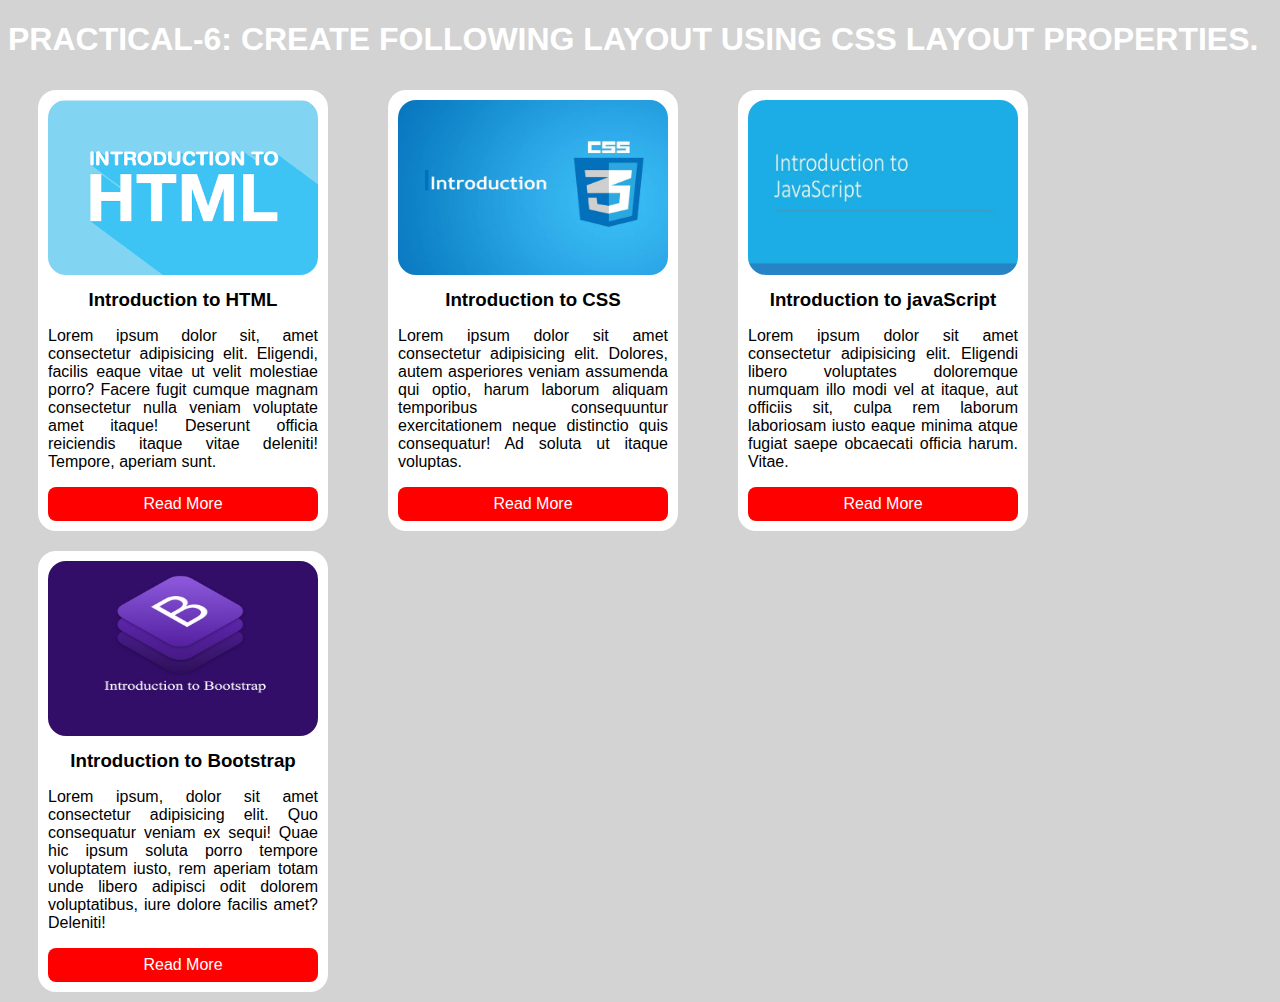
<file: Fullstack_practicals-master/practical/practical-6.html>
<!DOCTYPE html>
<html lang="en">
<head>
    <meta charset="UTF-8">
    <meta name="viewport" content="width=device-width, initial-scale=1.0">
    <style>
        body {
            background-color: lightgrey;
            font-family: Arial, Helvetica, sans-serif;
        }
        h1 {
            color:white;
            font-size: 20;
        }
        .card {
            background-color: white;
            float: left;
            margin: 10px 30px;
            text-align: center;
            width:270px;
            border-radius: 18px;
            padding: 10px;
        }
        h3{
            margin:10px 0 0 0;
        }
        .card img {
            border-radius: 18px;
            width: 100%;
            height:175px;
        }
        .card p {
            text-align:justify;
        }
        .card a {
            background-color: red;
            border-radius: 8px;
            color:white;
            padding:8px 0;
            text-align: center;
            display: block;
            text-decoration: none;
            width:100%;
        }
        .card a:hover {
            background-color:blue;
        }
        
    </style>
    <title>Practical-6</title>
</head>
<body>
    <h1>PRACTICAL-6: CREATE FOLLOWING LAYOUT USING CSS LAYOUT PROPERTIES.</h1>
    <div class="card">
        <img src="../images/practical-5-html-1 .1.png" alt="html-image">
        <h3>Introduction to HTML</h3>
        <p>Lorem ipsum dolor sit, amet consectetur adipisicing elit. Eligendi, facilis eaque vitae ut velit molestiae porro? Facere fugit cumque magnam consectetur nulla veniam voluptate amet itaque! Deserunt officia reiciendis itaque vitae deleniti! Tempore, aperiam sunt.</p>
        <a href="./practical-5-html.html">Read More</a>
    </div>
    <div class="card">
        <img src="../images/practical-5-css-1.1.jpeg" alt="css-image">
        <h3>Introduction to CSS</h3>
        <p>Lorem ipsum dolor sit amet consectetur adipisicing elit. Dolores, autem asperiores veniam assumenda qui optio, harum laborum aliquam temporibus consequuntur exercitationem neque distinctio quis consequatur! Ad soluta ut itaque voluptas.</p>
        <a href="./practical-5-css.html">Read More</a>
    </div>
    <div class="card">
        <img src="../images/practical-5-java-script-1.1.jpeg" alt="javascript-image">
        <h3>Introduction to javaScript</h3>
        <p>Lorem ipsum dolor sit amet consectetur adipisicing elit. Eligendi libero voluptates doloremque numquam illo modi vel at itaque, aut officiis sit, culpa rem laborum laboriosam iusto eaque minima atque fugiat saepe obcaecati officia harum. Vitae.</p>
        <a href="./practical-5-java-script.html">Read More</a>
    </div>
    <div class="card">
        <img src="../images/practical-5-bootstrap-1.1.jpg" alt="bootstrap-image">
        <h3>Introduction to Bootstrap</h3>
        <p>Lorem ipsum, dolor sit amet consectetur adipisicing elit. Quo consequatur veniam ex sequi! Quae hic ipsum soluta porro tempore voluptatem iusto, rem aperiam totam unde libero adipisci odit dolorem voluptatibus, iure dolore facilis amet? Deleniti!</p>
        <a href="./practical-5-bootstrap.html">Read More</a>
    </div>
</body>
</html>
</file>
<file: Fullstack_practicals-master/css/style.css>
body{
    background-color: lightgrey;
    color:white;
    font-family: sans-serif;
    text-align: center;
}
a {
    color:red;
    text-decoration: none;
}
.intro p{
    background-color: grey;
    text-align: left;
    padding:16px;
}
.intro img {
    width:35%;
}
</file>
